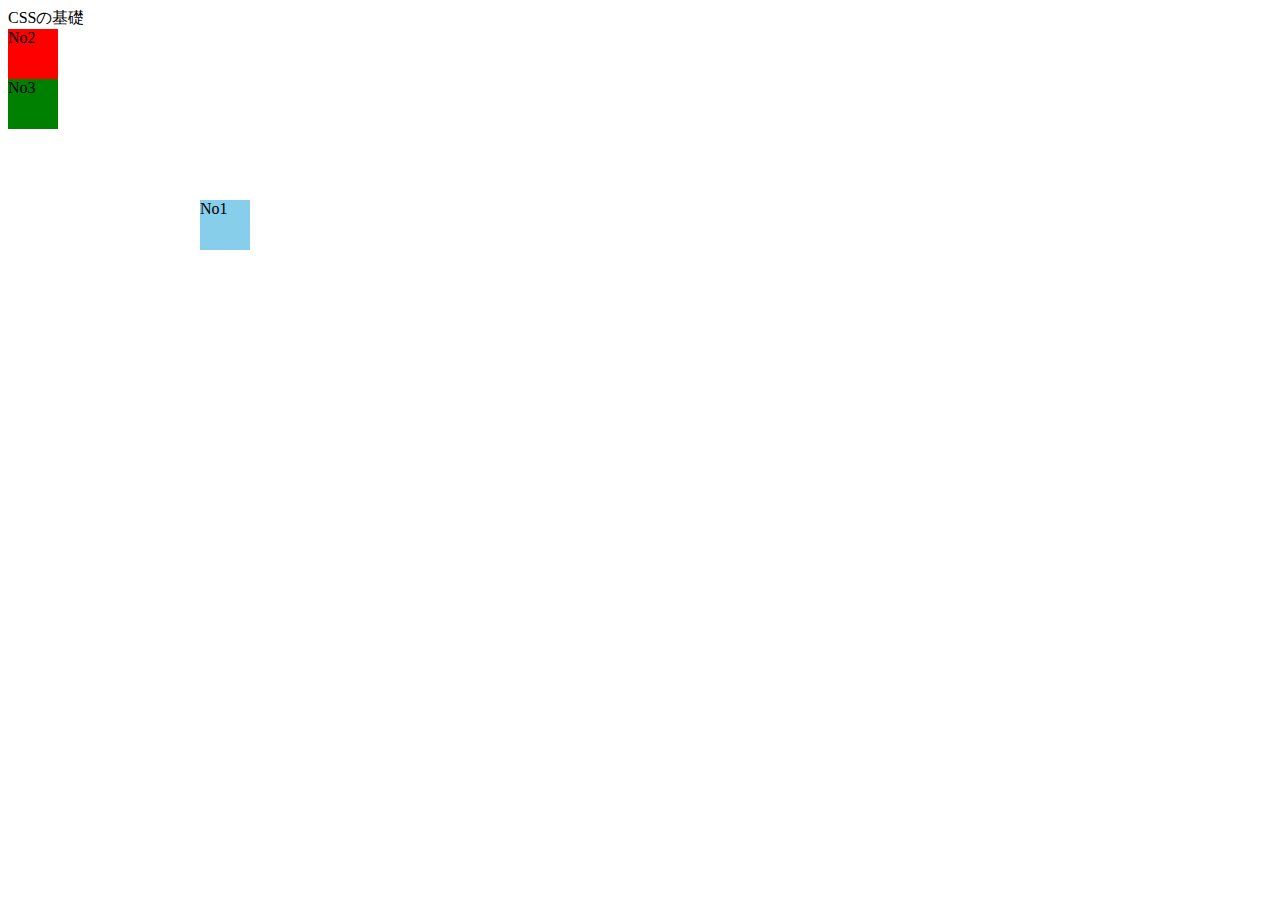
<file: index.html>
<!doctype HTML>
<html lang=ja>
  
<head>
  <meta charset="utf-8">
  <tytle>CSSの基礎</tytle>
  
<link rel="stylesheet" type="text/css" href="style.css">
  
  </head>
  
  <body>
    
<div class="box1">No1</div>
<div class="box2">No2</div>
    <div class="box3">No3</div>
 
  </body>
</html>
</file>
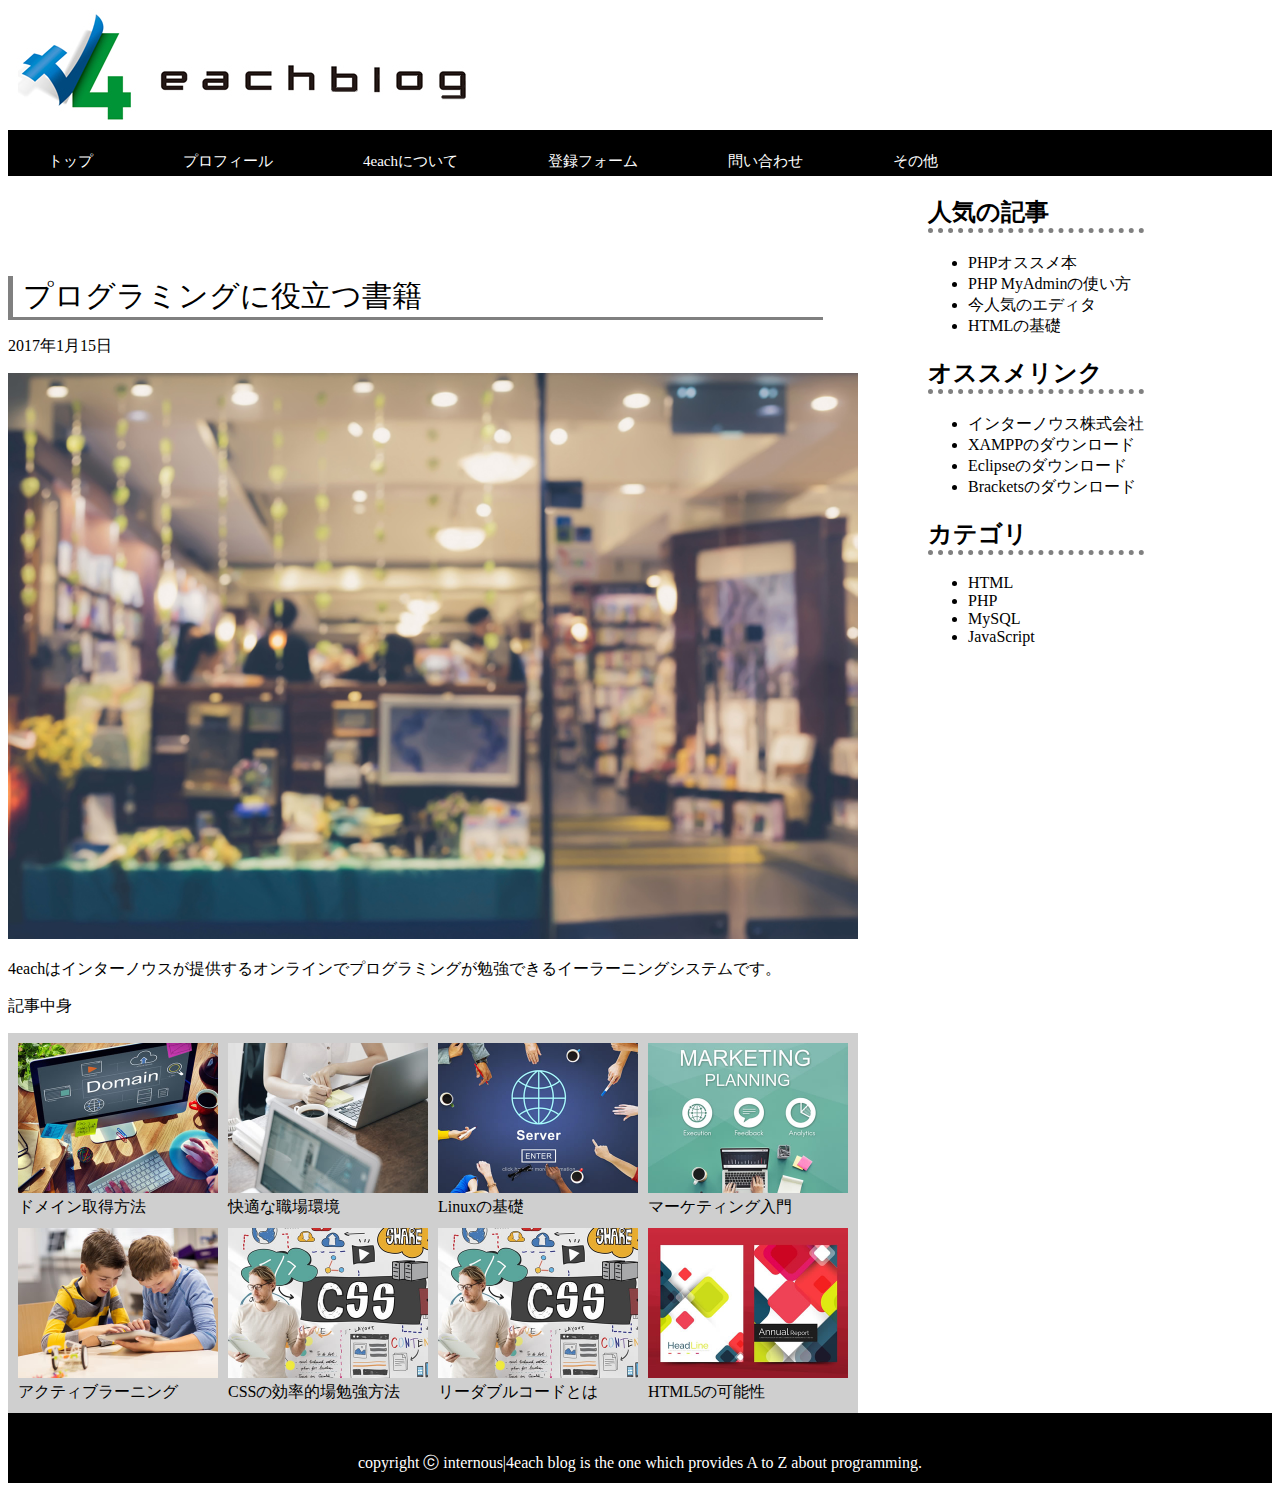
<file: 4eachblog/index.html>
<!DOCTYPE html>
<html lang="ja">
<head>
    <meta charaset="UTF-8">
    <title>4eachblog</title>
    <link rel="stylesheet" type="text/css" href="./main.css">
</head>

    
    
<body>

   
    <img src="./4eachblog_logo.jpg">
    
<header>
    <ul>
    <li>トップ</li>
    <li>プロフィール</li>
    <li>4eachについて</li>
    <li>登録フォーム</li>
    <li>問い合わせ</li>
    <li>その他</li>
    </ul>
</header>
    
    <div class="main">
    
    <div class="left">
        <div class="dddd">プログラミングに役立つ書籍</div>
        <p>2017年1月15日</p>
        
        
    <img src="./bookstore.jpg" width=850px>
        
        <p>4eachはインターノウスが提供するオンラインでプログラミングが勉強できるイーラーニングシステムです。</p>
        
    <p>記事中身</p>
        
        
    <table border="0" cellpadding="0" cellspacing="10" bgcolor="#cfcfcf">
        
        <tr>
            <td><img src="./pic1.jpg" width=200px><br>ドメイン取得方法</td>
        <td><img src="./pic2.jpg" width=200px><br>快適な職場環境</td>
        <td><img src="./pic3.jpg" width=200px><br>Linuxの基礎</td>
        <td><img src="./pic4.jpg" width=200px><br>マーケティング入門</td>
        </tr>
        <tr>
        <td><img src="./pic5.jpg" width=200px><br>アクティブラーニング</td>
        <td><img src="./pic6.jpg" width=200px><br>CSSの効率的場勉強方法</td>
        <td><img src="./pic6.jpg" width=200px><br>リーダブルコードとは</td>
        <td><img src="./pic8.jpg" width=200px><br>HTML5の可能性</td>
        </tr>
        
        </table>  
             
    </div>
    
    
    <div class="right">
    
    <h2>人気の記事</h2>
    <ul>
        <li>PHPオススメ本</li>
        <li>PHP MyAdminの使い方</li>
        <li>今人気のエディタ</li>
        <li>HTMLの基礎</li>
    </ul>
    <h2>オススメリンク</h2> 
    <ul>
        <li>インターノウス株式会社</li>
        <li>XAMPPのダウンロード</li>
        <li>Eclipseのダウンロード</li>
        <li>Bracketsのダウンロード</li>
    </ul>
    <h2>カテゴリ</h2>
    <ul>
        <li>HTML</li>
        <li>PHP</li>
        <li>MySQL</li>
        <li>JavaScript</li>
    </ul>
    
    </div>
    </div>
    
<footer>copyright ⓒ internous|4each blog is the one which provides A to Z about programming.
</footer>
    
</body>
</html>
</file>
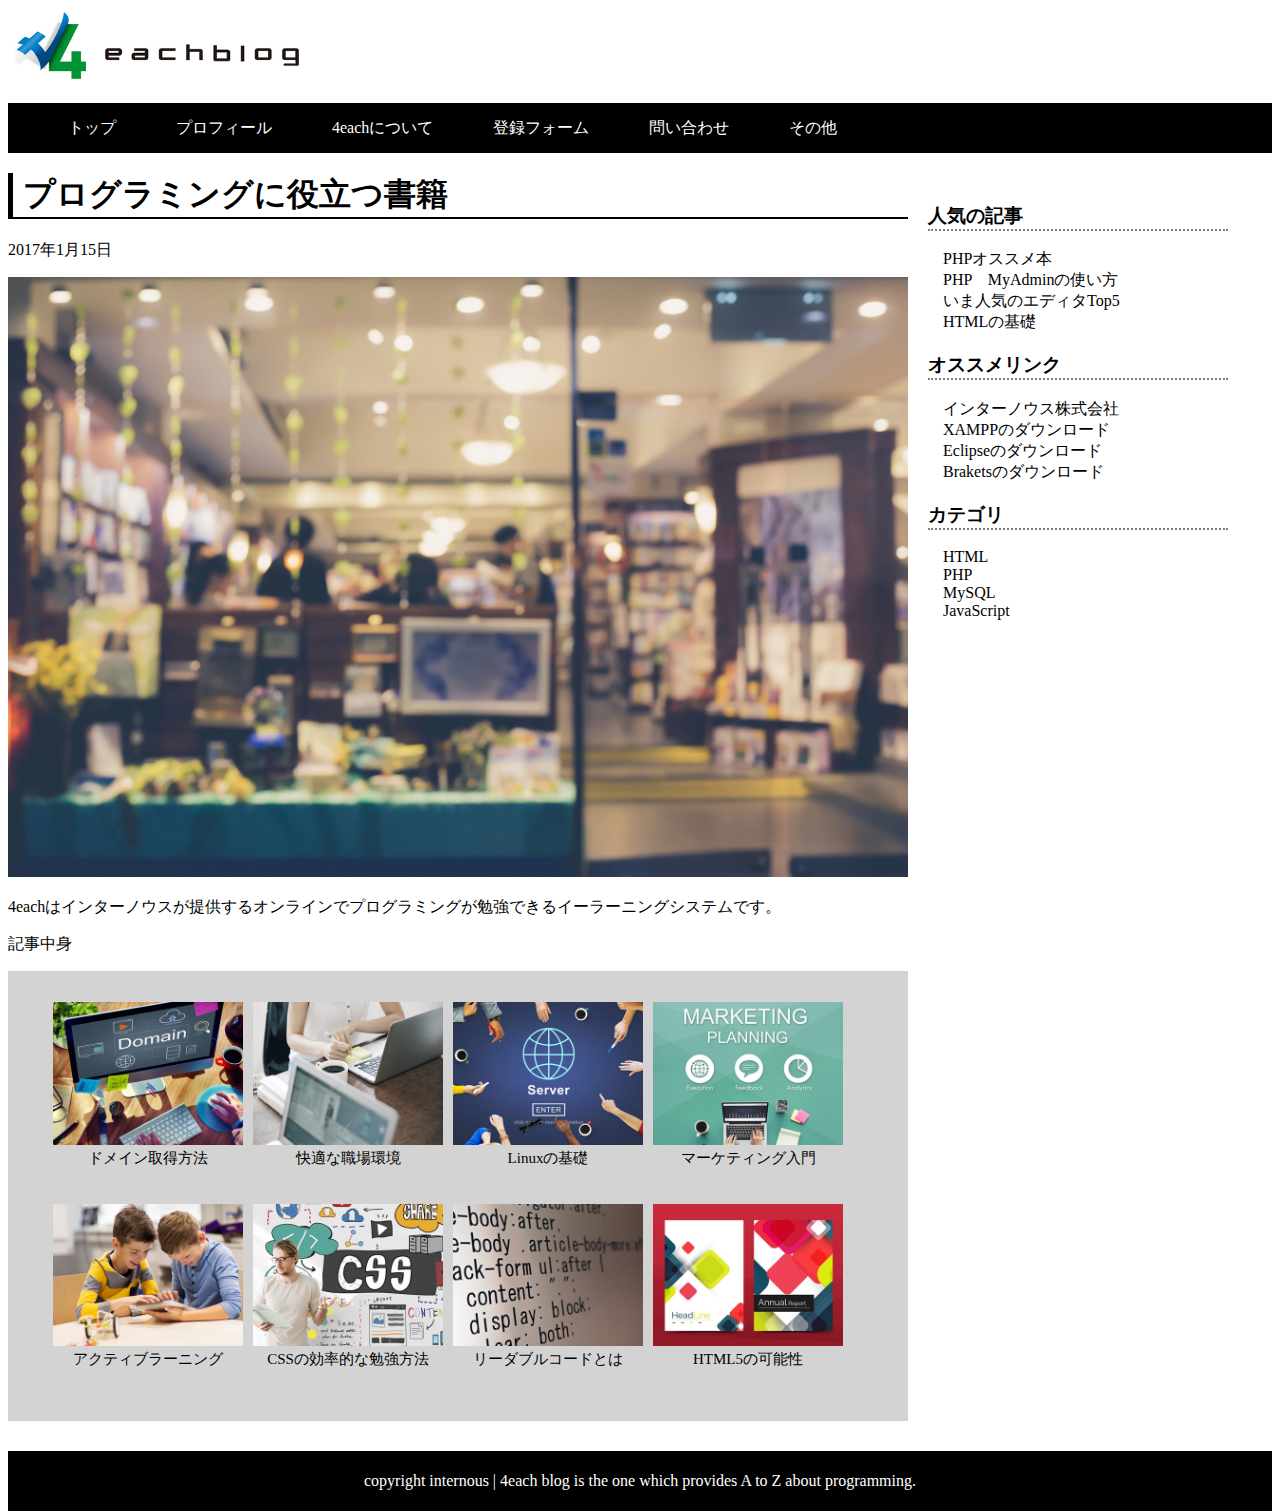
<file: 4eachblog_mihon/index.html>
<!DOCTYPE html>
<html lang="ja">

<head>
<meta charset="UTF-8">
<title>4eachblog</title>
<link rel="stylesheet" type="text/css" href="style.css">
</head>


<body>


<div class="logo">
	<img src="4eachblog_logo.jpg" width="300px">  
</div>


<header>
<ul>
    <li>トップ</li>
    <li>プロフィール</li>
    <li>4eachについて</li>
    <li>登録フォーム</li>
    <li>問い合わせ</li>
    <li>その他</li>
</ul>
</header>


<div class="main-box"> 
	<div class="leftside"> 
		<h1>プログラミングに役立つ書籍</h1>
		<p>2017年1月15日</p>
    	<img src="bookstore.jpg" width="900px"> 
		<p>4eachはインターノウスが提供するオンラインでプログラミングが勉強できるイーラーニングシステムです。</p>
		<p>記事中身</p>
        <div class="box">
        <div class="box1">
 			<ul>
				<li>
               	 	<a href="#">
                		<img src="pic1.jpg">
    					<div class="text">ドメイン取得方法</div>
                	</a>
				</li>
				<li>
               	 	<a href="#">
                		<img src="pic2.jpg">
    					<div class="text">快適な職場環境</div>
                	</a>
				</li>
                				<li>
               	 	<a href="#">
                		<img src="pic3.jpg">
    					<div class="text">Linuxの基礎</div>
                	</a>
				</li>
                <li>
               	 	<a href="#">
                		<img src="pic4.jpg">
    					<div class="text">マーケティング入門</div>
                	</a>
				</li>
			</ul>
		</div>
                <div class="box1">
 			<ul>
				<li>
               	 	<a href="#">
                		<img src="pic5.jpg">
    					<div class="text">アクティブラーニング</div>
                	</a>
				</li>
				<li>
               	 	<a href="#">
                		<img src="pic6.jpg">
    					<div class="text">CSSの効率的な勉強方法</div>
                	</a>
				</li>
                				<li>
               	 	<a href="#">
                		<img src="pic7.jpg">
    					<div class="text">リーダブルコードとは</div>
                	</a>
				</li>
                <li>
               	 	<a href="#">
                		<img src="pic8.jpg">
    					<div class="text">HTML5の可能性</div>
                	</a>
				</li>
			</ul>
		</div>
        </div>
  	</div>    


	<div class="rightside">　
		<h3>人気の記事</h3>
		<ul>
			<li>PHPオススメ本</li>
			<li>PHP　MyAdminの使い方</li>
			<li>いま人気のエディタTop5</li>
			<li>HTMLの基礎</li>
		</ul>

		<h3>オススメリンク</h3>
		<ul>
			<li>インターノウス株式会社</li>
			<li>XAMPPのダウンロード</li>
			<li>Eclipseのダウンロード</li>
			<li>Braketsのダウンロード</li>
		</ul>
 
		<h3>カテゴリ</h3>
		<ul>
			<li>HTML</li>
			<li>PHP</li>
			<li>MySQL</li>
			<li>JavaScript</li>
		</ul>       
	</div>  

</div> 
    
   
    



<footer>
 	copyright internous | 4each blog is the one which provides A to Z about programming.
</footer>



</body>
</html>
</file>
<file: style.css>
div{width:50px;
  height:50px;
}

.box1{background-color:skyblue;
  position:absolute;
  top:200px;
  left:200px;
}

.box2{background-color:red;
}
.box3{background-color:green;
}
</file>
<file: 4eachblog/main.css>
header{float:left;
width:100%;
background-color: black;}

header ul{line-height: 30px;
}

header ul li{float:left;
    list-style: none;
    color:white;
    font-size:15px;
    padding-right: 90px;
}


.dddd{border-left:5px solid gray;
border-bottom: 3px solid gray;
    width:800px;
    margin-top:100px;
    font-size:30px;
    padding-left: 10px;
}

h2{border-bottom: 5px dotted gray;
}

.main{    
}

.left{float:left;
}

.right{float:left;
    margin-left: 70px;
}

footer{clear:left;
height:40px;
color:white;
background-color: black;
text-align: center;
line-height: 40px;
padding-top: 30px;}
</file>
<file: 4eachblog_mihon/style.css>
html, body{ height: 100%;  /* �u���E�U��ʂ̍�����max�Ŏg�p����Ƃ����Ӗ� */
}



.logo{
	positon:absolute;
	top:0px;
	left:10px;
	}



/* �w�b�_�[�����@��������@ */
header{background-color:black;
width:100%;
height:50px;
line-height:50px;
}

header li{float:left;
list-style:none;
padding-left:20px;
padding-right:40px;
color:white;
}

/* �w�b�_�[�����@�����܂Ł@ */







/* ���C�������@��������@ */

.main-box{clear:left;
width:100%;
	}

.main-box h1{
margin-top:20px;
border-left:5px solid black;
border-bottom:2px solid black;
padding-left:10px;  
}


/* ���T�C�h�@��������@ */
.leftside{
float:left;
width:900px;
margin-bottom:30px;
}


/* ���T�C�h�̒��̉摜�@��4�� �c2��@��������@ */

.box{
width:100%;
height:450px;
background-color:lightgray;
}

.box1{clear:left;
padding-top:10px;
}

.box1 ul{
list-style-type:none;
	}
	
.box1 li{float:left;
}


.box1 li a{
    display: block;
    padding: 5px;
    color: black;
    font-size: 15px;
    text-decoration: none;
}
	

.box1 img{
    width:190px;
}
	
.box1 .text{
    font-size:15px;
    text-align:center;
}
	


/* ���T�C�h�̒��̉摜�@��4�� �c2��@��������@ */






/* �E�T�C�h�o�[�@��������@ */


.rightside{float:left;
margin-left:20px;
margin-top:10px;
width:300px;
	}

.rightside h3{
	border-bottom:2px dotted gray;
	}

.rightside ul{
	padding-left:5px;
	}

.rightside li{
	list-style:none;
     padding-left:10px;
	}

/* �E�T�C�h�o�[�@�����܂Ł@ */




/* ���C�������@�����܂Ł@ */




	
	
	
	

	
	
	
	
	
	
	



footer{clear:left;
width: 100%;
height: 60px;
background-color:black;
color:white;
text-align:center;
line-height:60px;
	   }
</file>
